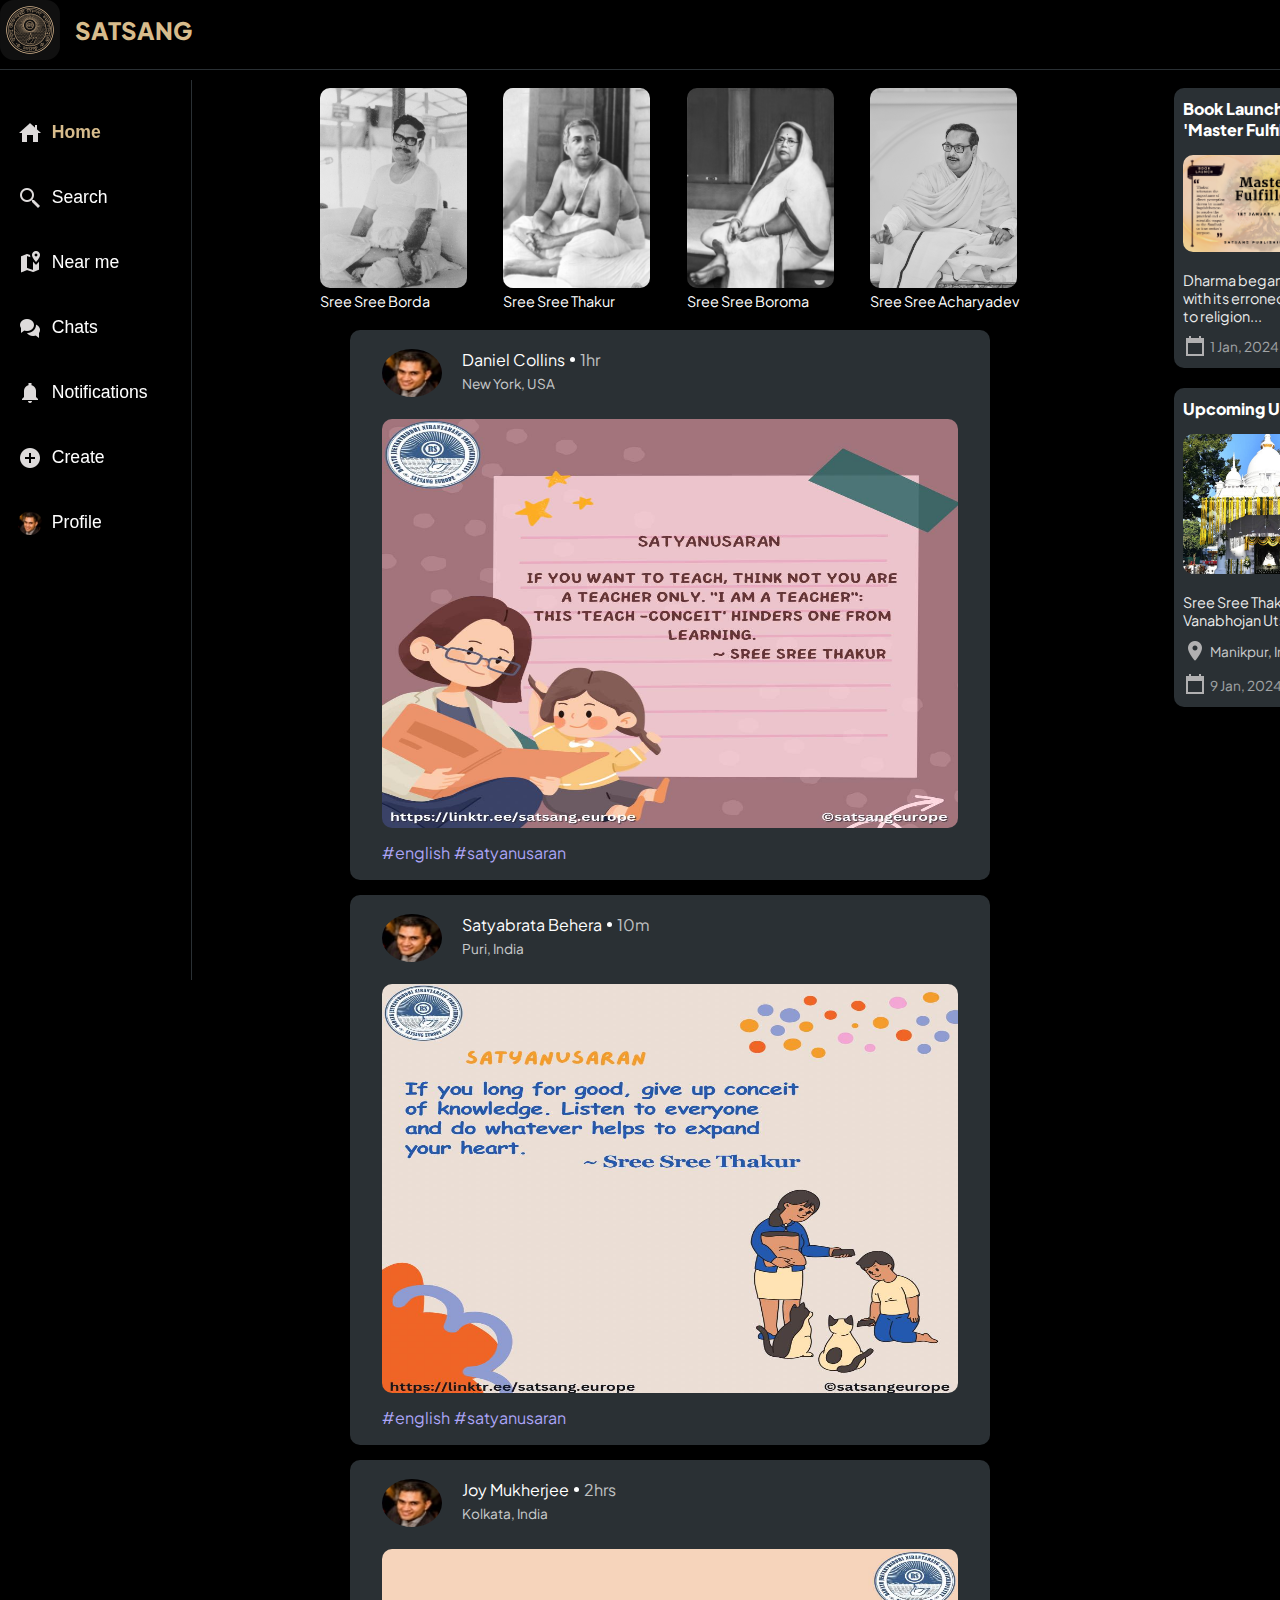
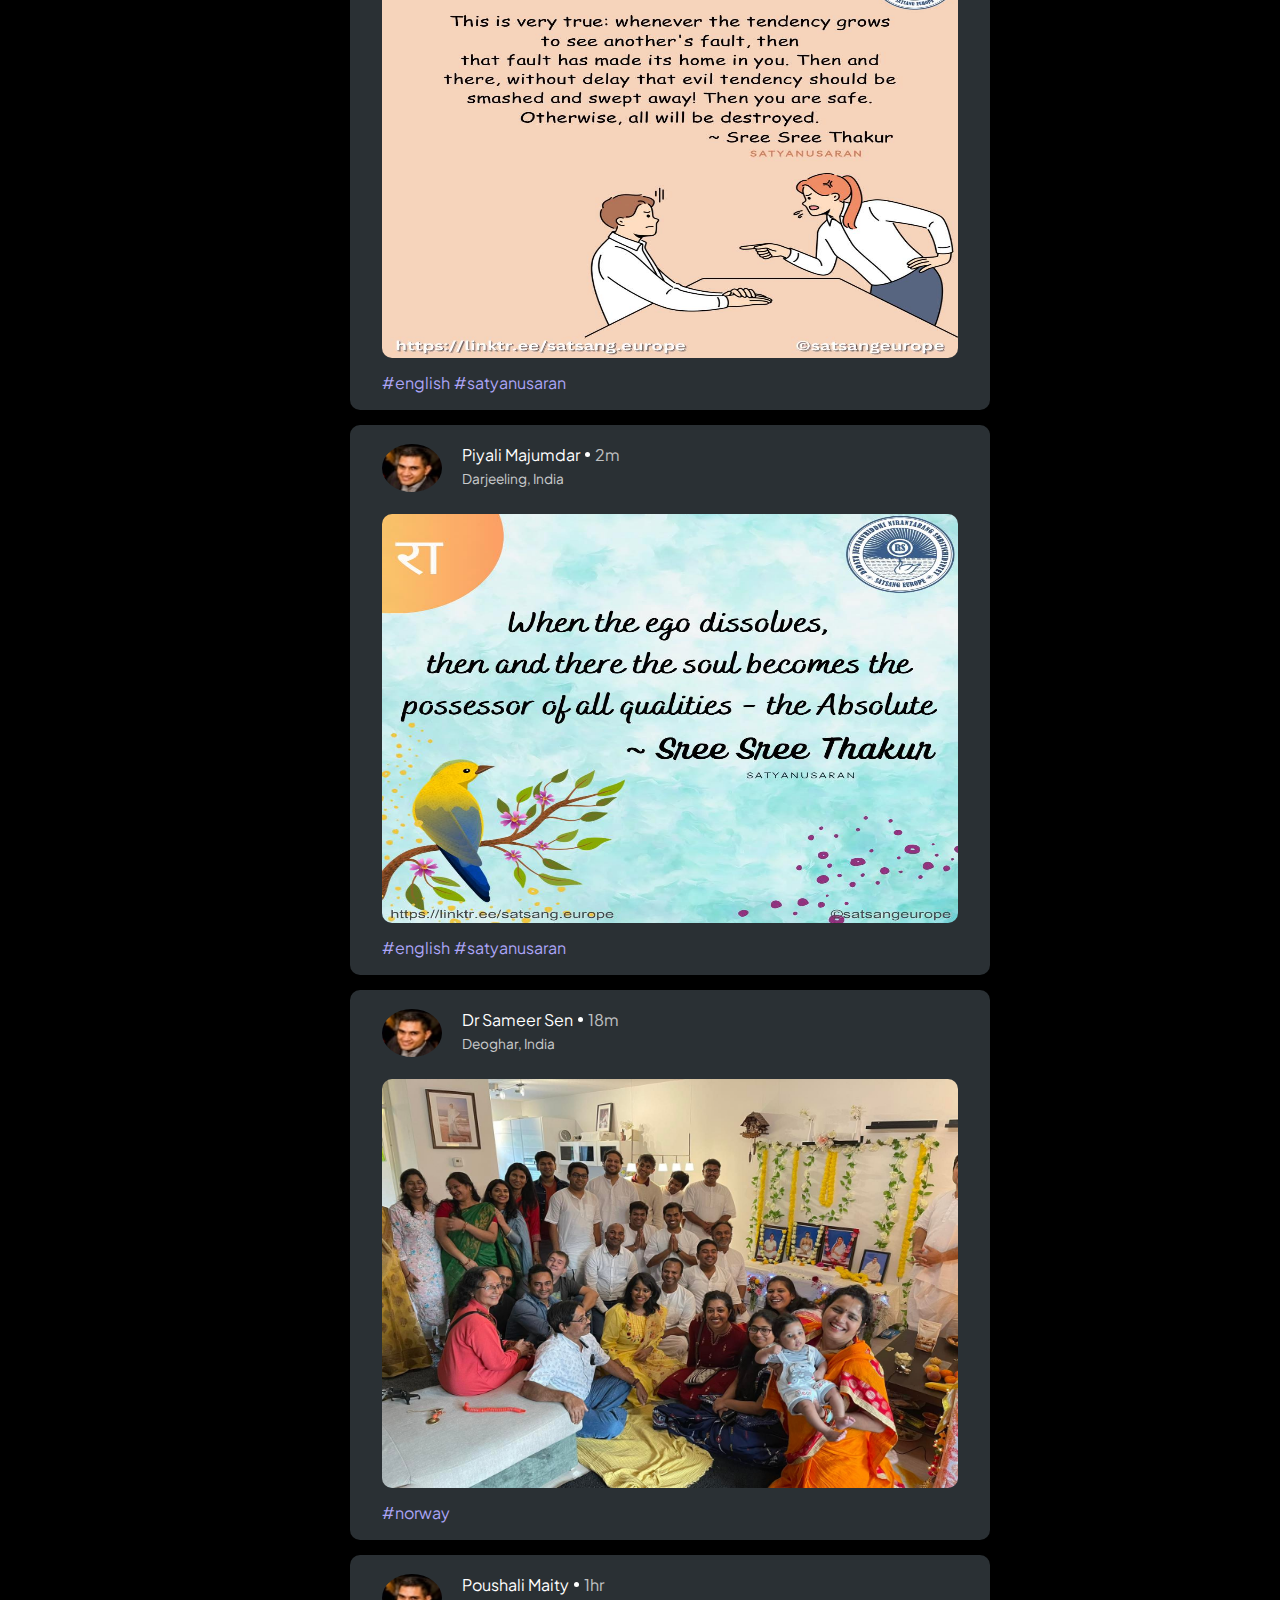
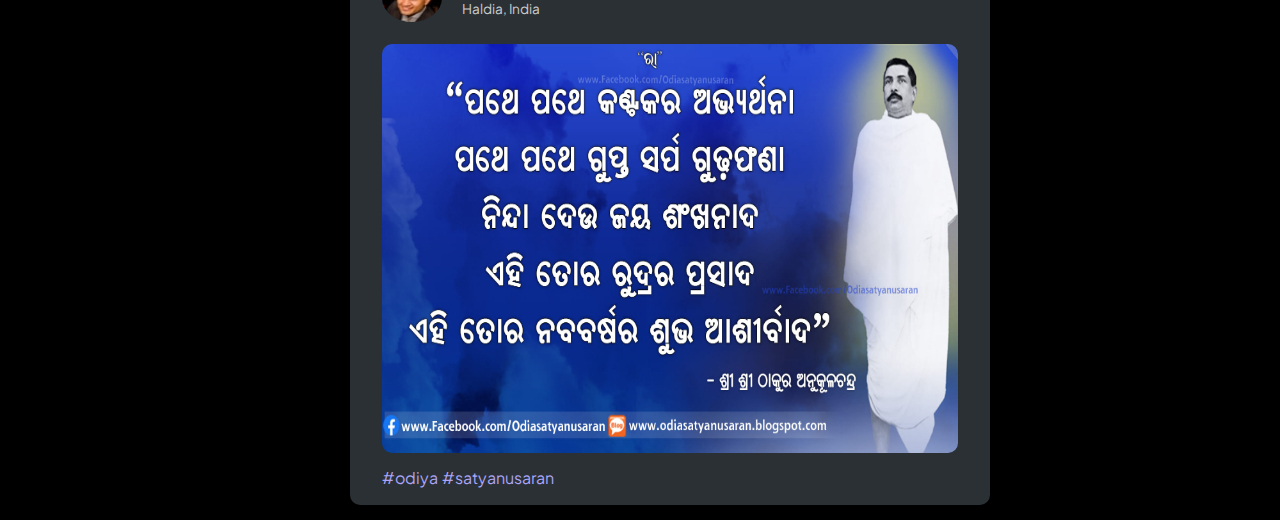
<file: home-component/index.html>
<!DOCTYPE html>
<html lang="en">

<head>
  <meta charset="UTF-8">
  <meta name="viewport" content="width=device-width, initial-scale=1.0">
  <!-- displays site properly based on user's device -->

  <link rel="icon" type="image/png" sizes="32x32" href="./images/favicon-32x32.png">
  <link rel="stylesheet" href="../style.css">
  <link rel="stylesheet" href="./home.css">
  <link rel="preconnect" href="https://fonts.googleapis.com">
  <link rel="preconnect" href="https://fonts.gstatic.com" crossorigin>
  <link href="https://fonts.googleapis.com/css2?family=Plus+Jakarta+Sans:wght@500;800&display=swap" rel="stylesheet">
  <title>Satsang Social</title>
</head>

<body>

  <header>
    <div id="logo">
      <img src="../assets/logos/satsang-logo.webp" alt="Satsang Logo">
      <p>SATSANG</p>
    </div>
  </header>
  <div id="sidebar">
    <button class="menu-item round-corner">
      <img class="icon" src="../assets/icons/icons8-home-24.png" alt="home icon">
      <p>Home</p>
    </button>
    <button class="menu-item round-corner">
      <img class="icon" src="../assets/icons/icons8-search-24.png" alt="search icon">
      <p>Search</p>
    </button>
    <button class="menu-item round-corner">
      <img class="icon" src="../assets/icons/icons8-map-marker-24.png" alt="near me icon">
      <p>Near me</p>
    </button>
    <button class="menu-item round-corner">
      <img class="icon" src="../assets/icons/icons8-messages-24.png" alt="chats icon">
      <p>Chats</p>
    </button>
    <button class="menu-item round-corner">
      <img class="icon" src="../assets/icons/icons8-bell-24.png" alt="notifications icon">
      <p>Notifications</p>
    </button>
    <button class="menu-item round-corner">
      <img class="icon" src="../assets/icons/icons8-create-24.png" alt="create icon">
      <p>Create</p>
    </button>
    <button class="menu-item round-corner">
      <img class="icon round" src="../assets/images/image-daniel.jpg" alt="profile pic">
      <p>Profile</p>
    </button>
  </div>
  <main>
    <div id="container">
      <div id="center">
        <div id="ideal-section">
          <div class="ideal-item">
            <img src="../assets/images/borda.png" class="round-corner" alt="Borda pic">
            <p>Sree Sree Borda</p>
          </div>
          <div class="ideal-item">
            <img src="../assets/images/thakur.png" class="round-corner" alt="Thakur pic">
            <p>Sree Sree Thakur</p>
          </div>
          <div class="ideal-item">
            <img src="../assets/images/boroma.png" class="round-corner" alt="Boroma pic">
            <p>Sree Sree Boroma</p>
          </div>
          <div class="ideal-item">
            <img src="../assets/images/acharyadev.png" class="round-corner" alt="Acharyadev pic">
            <p>Sree Sree Acharyadev</p>
          </div>
        </div>
        <div id="post-section">
          <div class="post-item section-color round-corner">
            <div class="post-person">
              <img src="../assets/images/image-daniel.jpg" class="round">
              <div class="info">
                <div class="name-ago">
                  <p class="name">Daniel Collins</p>
                  <div class="dot"></div>
                  <p class="ago">1hr</p>
                </div>
                <p class="location">New York, USA</p>
              </div>
            </div>
            <img src="../assets/posts/post-3.jpeg" class="round-corner">
            <div class="tag">
              <p>#english</p>
              <p>#satyanusaran</p>
            </div>
          </div>
          <div class="post-item section-color round-corner">
            <div class="post-person">
              <img src="../assets/images/image-daniel.jpg" class="round">
              <div class="info">
                <div class="name-ago">
                  <p class="name">Satyabrata Behera</p>
                  <div class="dot"></div>
                  <p class="ago">10m</p>
                </div>
                <p class="location">Puri, India</p>
              </div>
            </div>
            <img src="../assets/posts/post-2.jpeg" class="round-corner">
            <div class="tag">
              <p>#english</p>
              <p>#satyanusaran</p>
            </div>
          </div>
          <div class="post-item section-color round-corner">
            <div class="post-person">
              <img src="../assets/images/image-daniel.jpg" class="round">
              <div class="info">
                <div class="name-ago">
                  <p class="name">Joy Mukherjee</p>
                  <div class="dot"></div>
                  <p class="ago">2hrs</p>
                </div>
                <p class="location">Kolkata, India</p>
              </div>
            </div>
            <img src="../assets/posts/post-1.jpeg" class="round-corner">
            <div class="tag">
              <p>#english</p>
              <p>#satyanusaran</p>
            </div>
          </div>
          <div class="post-item section-color round-corner">
            <div class="post-person">
              <img src="../assets/images/image-daniel.jpg" class="round">
              <div class="info">
                <div class="name-ago">
                  <p class="name">Piyali Majumdar</p>
                  <div class="dot"></div>
                  <p class="ago">2m</p>
                </div>
                <p class="location">Darjeeling, India</p>
              </div>
            </div>
            <img src="../assets/posts/post-4.jpeg" class="round-corner">
            <div class="tag">
              <p>#english</p>
              <p>#satyanusaran</p>
            </div>
          </div>
          <div class="post-item section-color round-corner">
            <div class="post-person">
              <img src="../assets/images/image-daniel.jpg" class="round">
              <div class="info">
                <div class="name-ago">
                  <p class="name">Dr Sameer Sen</p>
                  <div class="dot"></div>
                  <p class="ago">18m</p>
                </div>
                <p class="location">Deoghar, India</p>
              </div>
            </div>
            <img src="../assets/posts/post-5.jpeg" class="round-corner">
            <div class="tag">
              <p>#norway</p>
            </div>
          </div>
          <div class="post-item section-color round-corner">
            <div class="post-person">
              <img src="../assets/images/image-daniel.jpg" class="round">
              <div class="info">
                <div class="name-ago">
                  <p class="name">Poushali Maity</p>
                  <div class="dot"></div>
                  <p class="ago">1hr</p>
                </div>
                <p class="location">Haldia, India</p>
              </div>
            </div>
            <img src="../assets/posts/post-6.jpeg" class="round-corner">
            <div class="tag">
              <p>#odiya</p>
              <p>#satyanusaran</p>
            </div>
          </div>
        </div>
      </div>
      <div id="right">
        <div class="announce-item section-color round-corner">
          <div class="title-section">
            <p>Book Launch - 'Master Fulfiller'</p>
          </div>
          <div class="img-section">
            <img src="../assets/announcements/master-fulfiller.jpeg" class="round-corner">
          </div>
          <div class="content-section">
            <p class="description">Dharma began to decline with its erroneous linking to religion...</p>
            <div class="date">
              <img class="icon" src="../assets/icons/icons8-date-24.png">
              <p class="date">1 Jan, 2024</p>
            </div>
          </div>
        </div>
        <div class="announce-item section-color round-corner">
          <div class="title-section">
            <p>Upcoming Utsavs</p>
          </div>
          <div class="img-section">
            <img src="../assets/announcements/manikpur-bon-mohatsav.png" class="round-corner">
          </div>
          <div class="content-section">
            <p class="description">Sree Sree Thakur's Vanabhojan Utsav</p>
            <div class="location">
              <img class="icon" src="../assets/icons/icons8-location-24.png">
              <p>Manikpur, India</p>
            </div>
            <div class="date">
              <img class="icon" src="../assets/icons/icons8-date-24.png">
              <p class="date">9 Jan, 2024</p>
            </div>
          </div>
        </div>
      </div>
  </main>
</body>

</html>
</file>
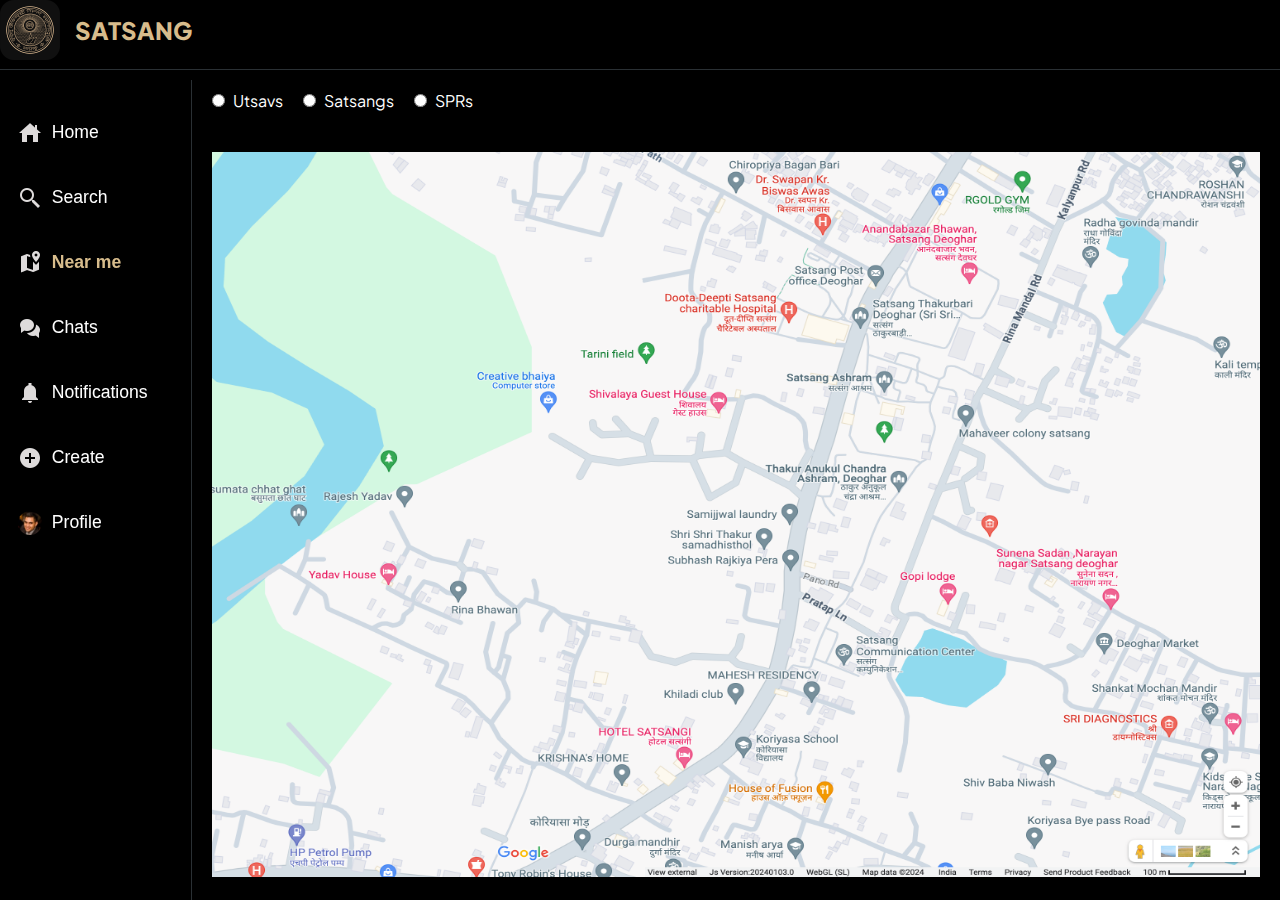
<file: near-me-component/index.html>
<!DOCTYPE html>
<html lang="en">

<head>
    <meta charset="UTF-8">
    <meta name="viewport" content="width=device-width, initial-scale=1.0">
    <!-- displays site properly based on user's device -->

    <link rel="icon" type="image/png" sizes="32x32" href="./images/favicon-32x32.png">
    <link rel="stylesheet" href="../style.css">
    <link rel="stylesheet" href="./near-me.css">
    <link rel="preconnect" href="https://fonts.googleapis.com">
    <link rel="preconnect" href="https://fonts.gstatic.com" crossorigin>
    <link href="https://fonts.googleapis.com/css2?family=Plus+Jakarta+Sans:wght@500;800&display=swap" rel="stylesheet">
    <title>Satsang Social</title>
</head>

<body>
    <header>
        <div id="logo">
            <img src="../assets/logos/satsang-logo.webp" alt="Satsang Logo">
            <p>SATSANG</p>
        </div>
    </header>
    <div id="sidebar">
        <button class="menu-item round-corner">
            <img class="icon" src="../assets/icons/icons8-home-24.png" alt="home icon">
            <p>Home</p>
        </button>
        <button class="menu-item round-corner">
            <img class="icon" src="../assets/icons/icons8-search-24.png" alt="search icon">
            <p>Search</p>
        </button>
        <button class="menu-item round-corner">
            <img class="icon" src="../assets/icons/icons8-map-marker-24.png" alt="near me icon">
            <p>Near me</p>
        </button>
        <button class="menu-item round-corner">
            <img class="icon" src="../assets/icons/icons8-messages-24.png" alt="chats icon">
            <p>Chats</p>
        </button>
        <button class="menu-item round-corner">
            <img class="icon" src="../assets/icons/icons8-bell-24.png" alt="notifications icon">
            <p>Notifications</p>
        </button>
        <button class="menu-item round-corner">
            <img class="icon" src="../assets/icons/icons8-create-24.png" alt="create icon">
            <p>Create</p>
        </button>
        <button class="menu-item round-corner">
            <img class="icon round" src="../assets/images/image-daniel.jpg" alt="profile pic">
            <p>Profile</p>
        </button>
    </div>
    <main>
        <div id="filter-section">
            <div class="filter-item">
                <input type="radio" id="filter1" value="utsav">
                <label for="filter1">Utsavs</label>
            </div>
            <div class="filter-item">
                <input type="radio" id="filter2" value="satsang">
                <label for="filter2">Satsangs</label><br>
            </div>
            <div class="filter-item">
                <input type="radio" id="filter3" value="spr">
                <label for="filter3">SPRs</label><br><br>
            </div>
        </div>
        <div id="map-section">
            <img src="../assets/map.png" alt="">
        </div>
    </main>
</body>

</html>
</file>
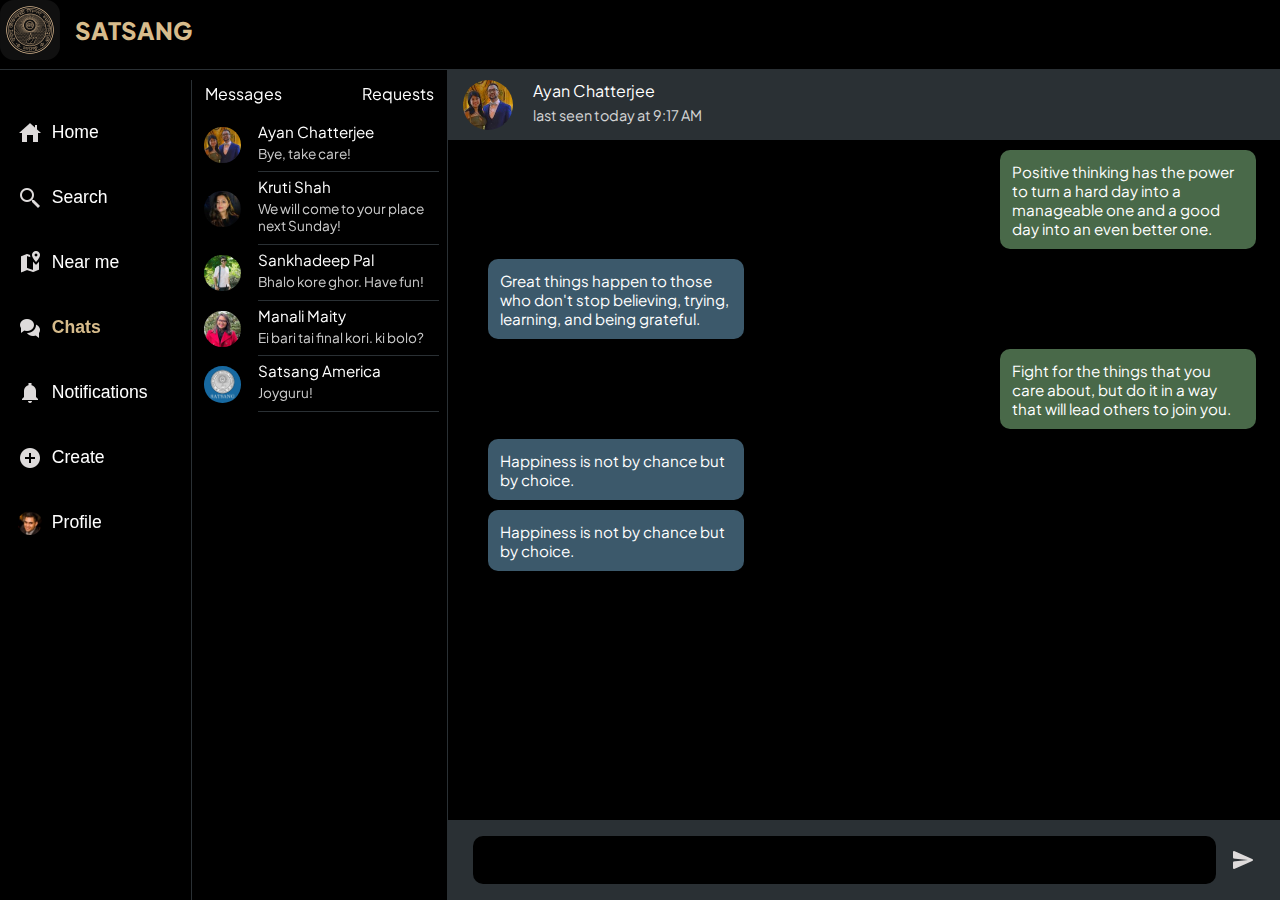
<file: chat-component/chat.html>
<!DOCTYPE html>
<html lang="en">

<head>
    <meta charset="UTF-8">
    <meta name="viewport" content="width=device-width, initial-scale=1.0">
    <!-- displays site properly based on user's device -->

    <link rel="icon" type="image/png" sizes="32x32" href="./images/favicon-32x32.png">
    <link rel="stylesheet" href="../style.css">
    <link rel="stylesheet" href="./chat.css">
    <link rel="preconnect" href="https://fonts.googleapis.com">
    <link rel="preconnect" href="https://fonts.gstatic.com" crossorigin>
    <link href="https://fonts.googleapis.com/css2?family=Plus+Jakarta+Sans:wght@500;800&display=swap" rel="stylesheet">
    <title>Satsang Social</title>
</head>

<body>
    <header>
        <div id="logo">
            <img src="../assets/logos/satsang-logo.webp" alt="Satsang Logo">
            <p>SATSANG</p>
        </div>
    </header>
    <div id="sidebar">
        <button class="menu-item round-corner">
            <img class="icon" src="../assets/icons/icons8-home-24.png" alt="home icon">
            <p>Home</p>
        </button>
        <button class="menu-item round-corner">
            <img class="icon" src="../assets/icons/icons8-search-24.png" alt="search icon">
            <p>Search</p>
        </button>
        <button class="menu-item round-corner">
            <img class="icon" src="../assets/icons/icons8-map-marker-24.png" alt="near me icon">
            <p>Near me</p>
        </button>
        <button class="menu-item round-corner">
            <img class="icon" src="../assets/icons/icons8-messages-24.png" alt="chats icon">
            <p>Chats</p>
        </button>
        <button class="menu-item round-corner">
            <img class="icon" src="../assets/icons/icons8-bell-24.png" alt="notifications icon">
            <p>Notifications</p>
        </button>
        <button class="menu-item round-corner">
            <img class="icon" src="../assets/icons/icons8-create-24.png" alt="create icon">
            <p>Create</p>
        </button>
        <button class="menu-item round-corner">
            <img class="icon round" src="../assets/images/image-daniel.jpg" alt="profile pic">
            <p>Profile</p>
        </button>
    </div>
    <main>
        <div id="contact-section">
            <div class="menubar">
                <div class="left">
                    <p>Messages</p>
                </div>
                <div class="right">
                    <p>Requests</p>
                </div>
            </div>
            <div class="contact-item">
                <div class="img-section">
                    <img class="round" src="./assets/pics/ayan-chat.jpeg" alt="">
                </div>
                <div class="info">
                    <div class="name">
                        <p>Ayan Chatterjee</p>
                    </div>
                    <div class="last-msg">
                        <p>Bye, take care!</p>
                    </div>
                </div>
            </div>
            <div class="contact-item">
                <div class="img-section">
                    <img class="round" src="./assets/pics/kruti-chat.jpeg" alt="">
                </div>
                <div class="info">
                    <div class="name">
                        <p>Kruti Shah</p>
                    </div>
                    <div class="last-msg">
                        <p>We will come to your place next Sunday!</p>
                    </div>
                </div>
            </div>
            <div class="contact-item">
                <div class="img-section">
                    <img class="round" src="./assets/pics/sankhu-chat.jpeg" alt="">
                </div>
                <div class="info">
                    <div class="name">
                        <p>Sankhadeep Pal</p>
                    </div>
                    <div class="last-msg">
                        <p>Bhalo kore ghor. Have fun!</p>
                    </div>
                </div>
            </div>
            <div class="contact-item">
                <div class="img-section">
                    <img class="round" src="./assets/pics/manali-chat.jpeg" alt="">
                </div>
                <div class="info">
                    <div class="name">
                        <p>Manali Maity</p>
                    </div>
                    <div class="last-msg">
                        <p>Ei bari tai final kori. ki bolo?</p>
                    </div>
                </div>
            </div>
            <div class="contact-item">
                <div class="img-section">
                    <img class="round" src="./assets/pics/satsang-chat.enc" alt="">
                </div>
                <div class="info">
                    <div class="name">
                        <p>Satsang America</p>
                    </div>
                    <div class="last-msg">
                        <p>Joyguru!</p>
                    </div>
                </div>
            </div>
        </div>
        <article>
            <div id="top-section" class="section-color">
                <img class="round" src="./assets/pics/ayan-chat.jpeg" alt="">
                <div class="info">
                    <div class="name">
                        <p>Ayan Chatterjee</p>
                    </div>
                    <div class="seen">
                        <p>last seen today at 9:17 AM</p>
                    </div>
                </div>
            </div>
            <div id="message-section">
                <div class="message-item">
                    <div class="send-card round-corner">
                        <p>Positive thinking has the power to turn a hard day into a manageable one and a good day into
                            an
                            even better one. </p>
                    </div>
                </div>
                <div class="message-item">
                    <div class="receive-card round-corner">
                        <p>Great things happen to those who don't stop believing, trying, learning, and being grateful.
                        </p>
                    </div>
                </div>
                <div class="message-item">
                    <div class="send-card round-corner">
                        <p>Fight for the things that you care about, but do it in a way that will lead others to join
                            you.
                        </p>
                    </div>
                </div>
                <div class="message-item">
                    <div class="receive-card round-corner">
                        <p>Happiness is not by chance but by choice.</p>
                    </div>
                </div>
                <div class="message-item">
                    <div class="receive-card round-corner">
                        <p>Happiness is not by chance but by choice.</p>
                    </div>
                </div>
            </div>
            <div id="bottom-section" class="section-color">
                <div class="sendbar round-corner">
                </div>
                <img src="./assets/icons/icons8-send-24.png" alt="">
            </div>
        </article>
    </main>
</body>

</html>
</file>
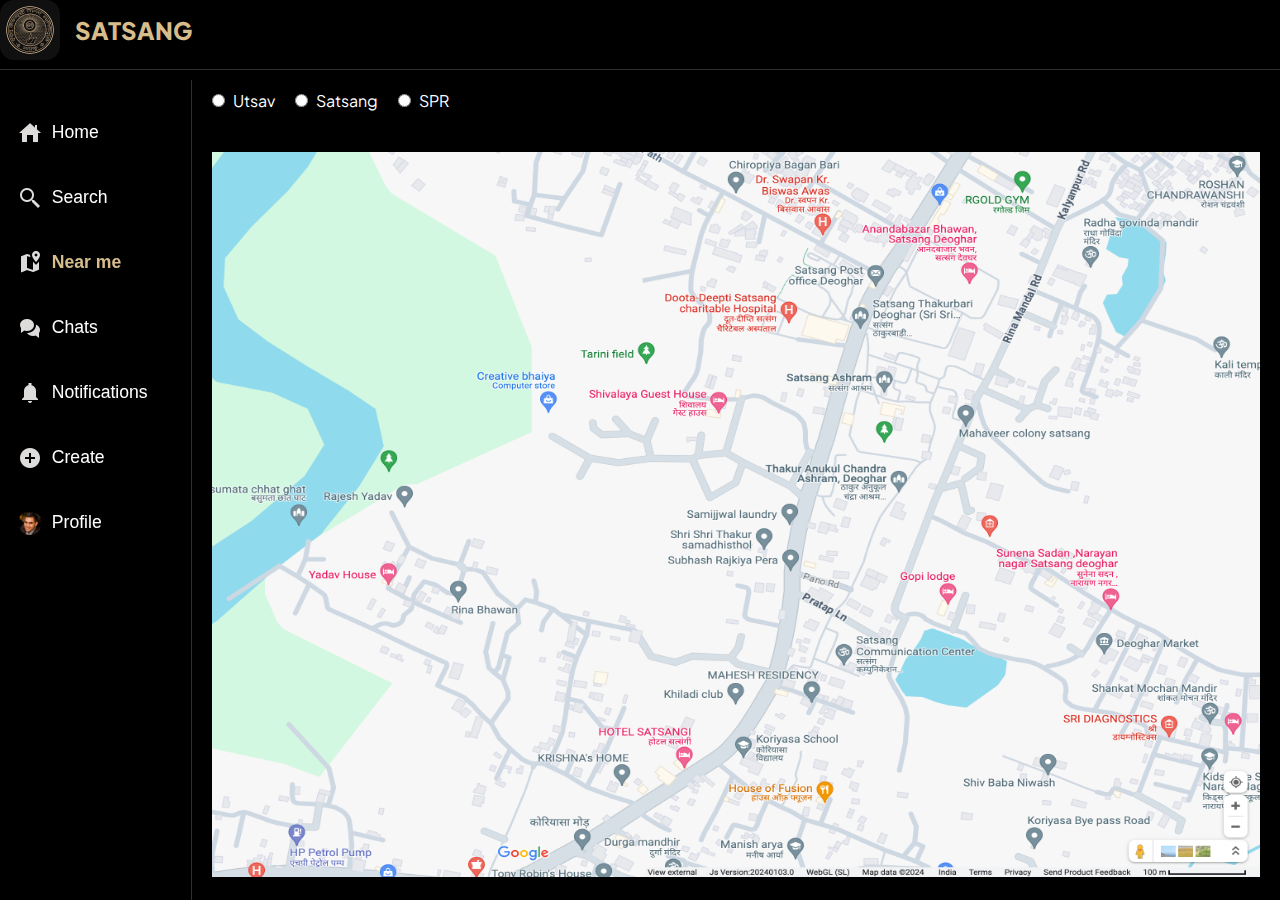
<file: near-me-component/nearme.html>
<!DOCTYPE html>
<html lang="en">

<head>
    <meta charset="UTF-8">
    <meta name="viewport" content="width=device-width, initial-scale=1.0">
    <!-- displays site properly based on user's device -->

    <link rel="icon" type="image/png" sizes="32x32" href="./images/favicon-32x32.png">
    <link rel="stylesheet" href="../style.css">
    <link rel="stylesheet" href="./nearme.css">
    <link rel="preconnect" href="https://fonts.googleapis.com">
    <link rel="preconnect" href="https://fonts.gstatic.com" crossorigin>
    <link href="https://fonts.googleapis.com/css2?family=Plus+Jakarta+Sans:wght@500;800&display=swap" rel="stylesheet">
    <title>Satsang Social</title>
</head>

<body>
    <header>
        <div id="logo">
            <img src="../assets/logos/satsang-logo.webp" alt="Satsang Logo">
            <p>SATSANG</p>
        </div>
    </header>
    <div id="sidebar">
        <button class="menu-item round-corner">
            <img class="icon" src="../assets/icons/icons8-home-24.png" alt="home icon">
            <p>Home</p>
        </button>
        <button class="menu-item round-corner">
            <img class="icon" src="../assets/icons/icons8-search-24.png" alt="search icon">
            <p>Search</p>
        </button>
        <button class="menu-item round-corner">
            <img class="icon" src="../assets/icons/icons8-map-marker-24.png" alt="near me icon">
            <p>Near me</p>
        </button>
        <button class="menu-item round-corner">
            <img class="icon" src="../assets/icons/icons8-messages-24.png" alt="chats icon">
            <p>Chats</p>
        </button>
        <button class="menu-item round-corner">
            <img class="icon" src="../assets/icons/icons8-bell-24.png" alt="notifications icon">
            <p>Notifications</p>
        </button>
        <button class="menu-item round-corner">
            <img class="icon" src="../assets/icons/icons8-create-24.png" alt="create icon">
            <p>Create</p>
        </button>
        <button class="menu-item round-corner">
            <img class="icon round" src="../assets/images/image-daniel.jpg" alt="profile pic">
            <p>Profile</p>
        </button>
    </div>
    <main>
        <div id="filter-section">
            <div class="filter-item">
                <input type="radio" id="filter1" value="utsav">
                <label for="filter1">Utsav</label>
            </div>
            <div class="filter-item">
                <input type="radio" id="filter2" value="satsang">
                <label for="filter2">Satsang</label><br>
            </div>
            <div class="filter-item">
                <input type="radio" id="filter3" value="spr">
                <label for="filter3">SPR</label><br><br>
            </div>
        </div>
        <div id="map-section">
            <img src="../assets/map.png" alt="">
        </div>
    </main>
</body>

</html>
</file>
<file: style.css>
* {
    box-sizing: border-box;
    margin: 0;
    padding: 0;
}

body {
    background-color: black;
    font-family: 'Plus Jakarta Sans', sans-serif;
}

p {
    color: white;
}

img {
    width: 100%;
    height: 100%;
    object-fit: fill;
}

.section-color {
    background-color: #2a3034;
}

.round-corner {
    border-radius: 10px;
}

.date {
    display: flex;
    gap: 3px;
    align-items: center;
    font-size: 0.85rem;
    opacity: 75%;
}

.location {
    display: flex;
    gap: 3px;
    align-items: center;
    font-size: 0.85rem;
    opacity: 75%;
}

.icon {
    width: 24px;
    height: 24px;
}

.round {
    border-radius: 50%;
}

header {
    position: fixed;
    width: 100vw;
    height: 70px;
    top: 0;
    left: 0;
    background-color: black;
    z-index: 1;
    border-bottom: 1px solid #2a3034;
}

#logo {
    display: flex;
    gap: 15px;
    align-items: center;
}

#logo p {
    font-size: 1.5rem;
    font-weight: 800;
    color: rgb(215, 188, 140);
}

#logo img {
    width: 60px;
    height: 60px;
}

#sidebar {
    padding: 1%;
    position: fixed;
    height: 100vh;
    width: 15vw;
    border-right: 1px solid #2a3034;
    top: 0;
    left: 0;
    margin-top: 80px;
}

#sidebar button {
    width: 100%;
    height: 50px;
    background-color: transparent;
    background-repeat: no-repeat;
    border: none;
    cursor: pointer;
    overflow: hidden;
    align-items: center;
    padding-left: 5px;
}

#sidebar button:hover {
    background-color: #656e74;
}

#sidebar button p {
    font-size: 1.1rem;
}

main {
    margin-top: 70px;
    margin-left: 15vw;
}

.menu-item {
    display: flex;
    gap: 10px;
    margin-top: 15px;
    margin-bottom: 15px;
}
</file>
<file: home-component/home.css>
#container {
    padding-top: 2vh;
    padding-left: 10vw;
    display: grid;
    gap: 12vw;
    grid-template-columns: 700px 15vw;
}

#ideal-section {
    display: flex;
    justify-content: space-between;
    margin-bottom: 20px;
}

.ideal-item img {
    height: 200px;
    width: 98%;
}

.ideal-item p {
    font-size: 0.9rem;
}

#post-section {
    padding: 0px 30px;
}

.post-item {
    height: 550px;
    padding: 3% 5%;
    margin-bottom: 15px;
}

.post-item img {
    height: 80%;
    width: 100%;
}

.post-person {
    display: grid;
    grid-template-columns: 60px auto;
    gap: 20px;
    margin-bottom: 10px;
}

.info {
    display: flex;
    flex-direction: column;
    gap: 5px;
}

.name-ago {
    display: flex;
    gap: 5px;
    align-items: center;
}

.dot {
    height: 5px;
    width: 5px;
    background-color: white;
    border-radius: 50%;
    align-content: center;
}

.ago {
    opacity: 70%;
}

.tag {
    margin-top: 10px;
    display: flex;
    gap: 4px;
}

.tag p {
    color: rgb(172, 165, 247);
}

.announce-item {
    padding: 5%;
    display: flex;
    flex-direction: column;
    gap: 15px;
    margin-bottom: 20px;
}

.announce-item .title-section p {
    font-weight: 800;
}

.announce-item .img-section {
    height: 50%;
}

.announce-item .content-section {
    display: flex;
    flex-direction: column;
    gap: 10px;
}

.announce-item .content-section .description {
    font-size: 0.9rem;
    opacity: 90%;
}

.menu-item:nth-child(1) p {
    color: rgb(215, 188, 140);
    font-weight: 800;
}
</file>
<file: near-me-component/near-me.css>
#filter-section {
    display: flex;
    gap: 20px;
    padding: 20px 0px 0px 20px;
}

.filter-item label {
    color: white;
    margin-left: 5px;
}

#map-section {
    padding: 20px;
    height: 85vh;
}

.menu-item:nth-child(3) p {
    color: rgb(215, 188, 140);
    font-weight: 800;
}
</file>
<file: chat-component/chat.css>
#contact-section {
    position: fixed;
    height: 100vh;
    width: 20vw;
    border-right: 1px solid #2a3034;
}

#contact-section .menubar {
    display: flex;
    justify-content: space-between;
    padding: 5%;
}

.contact-item {
    display: flex;
    gap: 12px;
    margin: 2% 3% 0% 3%;
    align-items: center;
}

.contact-item .img-section {
    width: 20%;
    padding: 2%;
}

.contact-item .info {
    display: flex;
    flex-direction: column;
    gap: 4px;
    width: 80%;
    padding-bottom: 4%;
    border-bottom: 1px solid #2a3034;
}

.contact-item .info .name {
    font-size: 0.95rem;
}

.contact-item .info .last-msg{
    font-size: 0.85rem;
    opacity: 80%;
}

article {
    margin-left: 20vw;
    width: 65vw;
}

#top-section {
    position: fixed;
    height: 70px;
    width: 65vw;
    display: flex;
    gap: 20px;
    padding: 10px 10px 10px 15px;
}

#top-section img {
    width: 50px;
    height: 50px;
}

#top-section .info {
    display: flex;
    flex-direction: column;
    gap: 5px;
}

#top-section .info .seen {
    font-size: 0.9rem;
    opacity: 80%;
}

#message-section {
    padding-top: 80px;
    margin-left: 40px;
}

.message-item {
    width: 60vw;
    display: flex;
    flex-direction: row; 
}

.message-item p {
    font-size: 0.95rem;
}

.send-card, .receive-card {
    padding: 1.5%;
    margin-bottom: 10px;
    width: 20vw;
}

.send-card {
    margin-left: auto;
    background-color: rgb(73, 105, 73);
}

.receive-card {
    background-color: rgb(60, 89, 107);
}

#bottom-section {
    position: fixed;
    bottom: 0;
    width: 65vw;
    height: 80px;
    padding: 0 25px;
    display: flex;
    align-items: center;
    gap: 15px;
}

#bottom-section .sendbar {
    height: 60%;
    width: 100%;
    background-color: black;
}

#bottom-section img {
    width: 24px;
    height: 24px;
}

.menu-item:nth-child(4) p {
    color: rgb(215, 188, 140);
    font-weight: 800;
}
</file>
<file: near-me-component/nearme.css>
#filter-section {
    display: flex;
    gap: 20px;
    padding: 20px 0px 0px 20px;
}

.filter-item label {
    color: white;
    margin-left: 5px;
}

#map-section {
    padding: 20px;
    height: 85vh;
}

.menu-item:nth-child(3) p {
    color: rgb(215, 188, 140);
    font-weight: 800;
}
</file>
